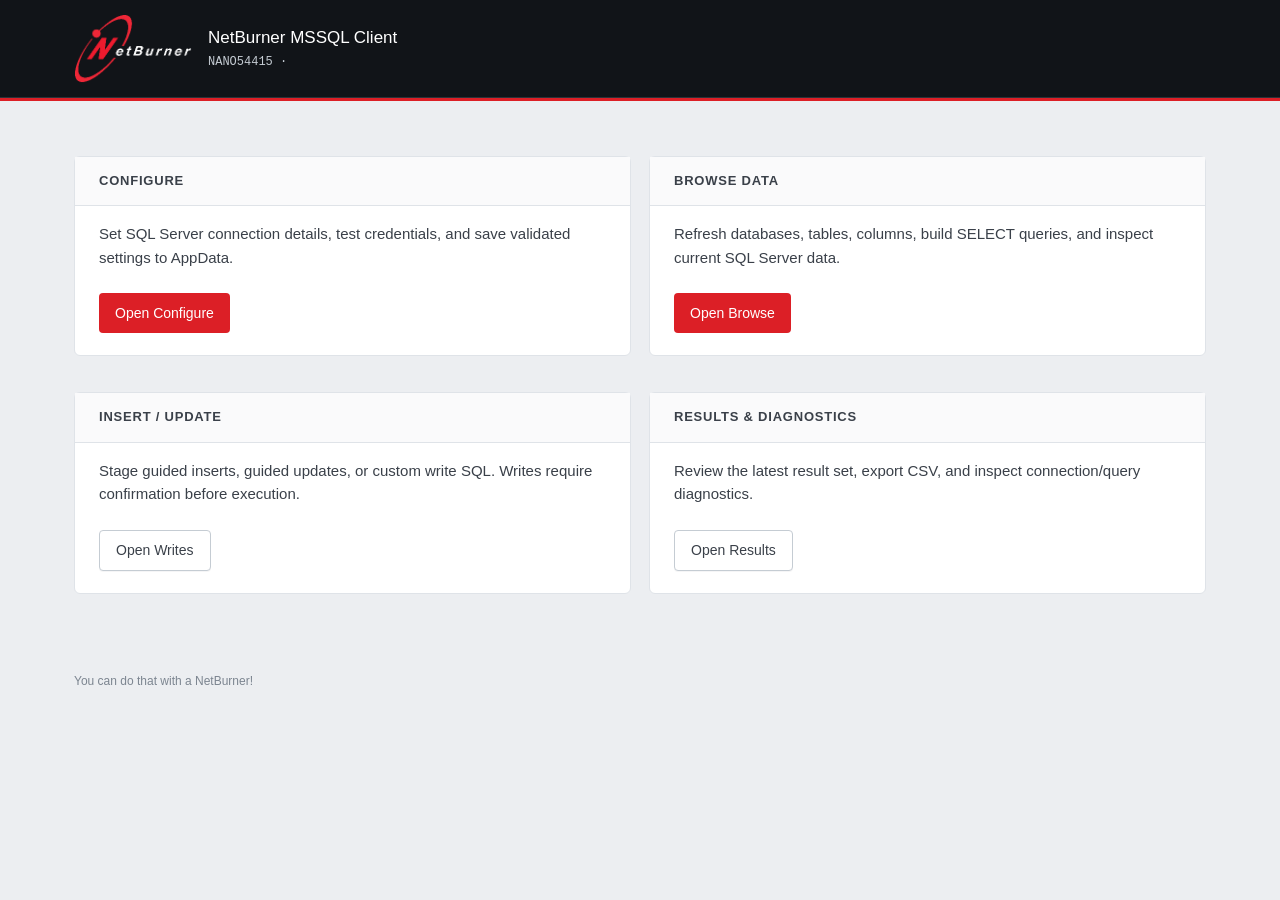
<file: examples/NetBurner_MSSQL_Client/html/index.html>
<!DOCTYPE html>
<!--
SPDX-License-Identifier: MIT
Copyright (c) 2026 Adam G. Sweeney <agsweeney@gmail.com>
-->
<html lang="en">
<head>
<meta charset="utf-8">
<meta name="viewport" content="width=device-width, initial-scale=1">
<title>NetBurner MSSQL Client</title>
<!--CPPCALL ShowAutoRefresh -->
<link rel="stylesheet" href="style.css">
</head>
<body>
<header class="nb-header">
  <div class="nb-header-inner">
    <img class="nb-header-logo" src="images/logo.png" alt="NetBurner">
    <div class="nb-title-block">
      <h1>NetBurner MSSQL Client</h1>
      <span class="meta">NANO54415 · <!--CPPCALL ShowHeaderTarget --></span>
    </div>
    <!--CPPCALL ShowHeaderStatus -->
  </div>
  <nav class="nb-main-nav"><div class="nb-main-nav-inner">
    <!--CPPCALL ShowAppNav -->
  </div></nav>
</header>
<main class="nb-page nb-page-compact">
  <p class="nb-workflow-status"><!--CPPCALL ShowQueryStatus --></p>
  <div class="nb-dashboard-grid">
    <div class="nb-card nb-dashboard-card">
      <div class="nb-card-header"><span>Configure</span></div>
      <p>Set SQL Server connection details, test credentials, and save validated settings to AppData.</p>
      <a class="nb-btn" href="configure.html">Open Configure</a>
    </div>
    <div class="nb-card nb-dashboard-card">
      <div class="nb-card-header"><span>Browse Data</span></div>
      <p>Refresh databases, tables, columns, build SELECT queries, and inspect current SQL Server data.</p>
      <a class="nb-btn" href="browse.html">Open Browse</a>
    </div>
    <div class="nb-card nb-dashboard-card">
      <div class="nb-card-header"><span>Insert / Update</span></div>
      <p>Stage guided inserts, guided updates, or custom write SQL. Writes require confirmation before execution.</p>
      <a class="nb-btn nb-btn-secondary" href="write.html">Open Writes</a>
    </div>
    <div class="nb-card nb-dashboard-card">
      <div class="nb-card-header"><span>Results &amp; Diagnostics</span></div>
      <p>Review the latest result set, export CSV, and inspect connection/query diagnostics.</p>
      <a class="nb-btn nb-btn-secondary" href="results.html">Open Results</a>
    </div>
  </div>
</main>
<footer class="nb-footer"><span>You can do that with a NetBurner!</span></footer>
</body>
</html>
</file>
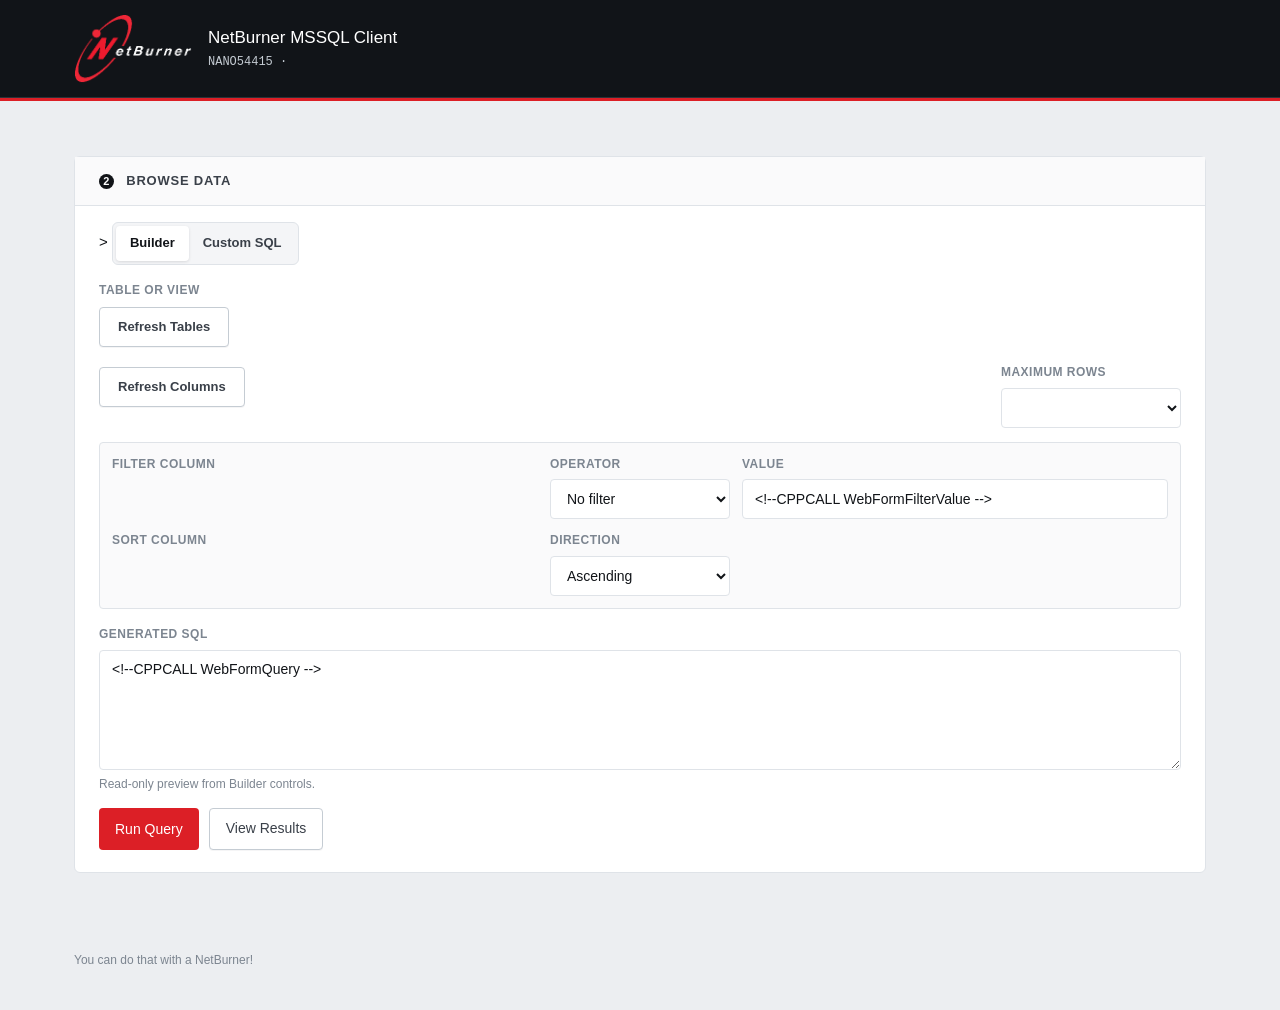
<file: examples/NetBurner_MSSQL_Client/html/browse.html>
<!DOCTYPE html>
<!--
SPDX-License-Identifier: MIT
Copyright (c) 2026 Adam G. Sweeney <agsweeney@gmail.com>
-->
<html lang="en">
<head>
<meta charset="utf-8">
<meta name="viewport" content="width=device-width, initial-scale=1">
<title>Browse SQL Data</title>
<!--CPPCALL ShowAutoRefresh browse.html -->
<link rel="stylesheet" href="style.css">
</head>
<body>
<header class="nb-header">
  <div class="nb-header-inner">
    <img class="nb-header-logo" src="images/logo.png" alt="NetBurner">
    <div class="nb-title-block">
      <h1>NetBurner MSSQL Client</h1>
      <span class="meta">NANO54415 · <!--CPPCALL ShowHeaderTarget --></span>
    </div>
    <!--CPPCALL ShowHeaderStatus -->
  </div>
  <nav class="nb-main-nav"><div class="nb-main-nav-inner">
    <!--CPPCALL ShowAppNav -->
  </div></nav>
</header>
<main class="nb-page nb-page-compact">
  <p class="nb-workflow-status"><!--CPPCALL ShowQueryStatus --></p>
  <div class="nb-card nb-query-card<!--CPPCALL ShowQuerySectionClass -->">
    <div class="nb-card-header"><span><span class="nb-step-num">2</span> Browse Data</span></div>
    <!--CPPCALL ShowQueryLockBanner -->
    <form class="nb-form nb-browse-mode-builder" id="query-form" action="runquery" method="post">
      <input type="hidden" id="connected-database" value="<!--CPPCALL ShowConnectedDatabase -->">
      <input type="checkbox" name="use_table_builder" id="use-table-builder" value="on" class="nb-hidden-control" <!--CPPCALL WebFormUseTableBuilderChecked -->>
      <div class="nb-mode-tabs" role="group" aria-label="Query mode">
        <button type="button" class="nb-mode-tab nb-mode-active" data-query-mode="builder" aria-pressed="true">Builder</button>
        <button type="button" class="nb-mode-tab" data-query-mode="custom" aria-pressed="false">Custom SQL</button>
      </div>
      <div id="builder-panel" class="nb-mode-panel">
        <div class="nb-step-block">
          <div class="nb-step-label">Table or view</div>
          <!--CPPCALL ShowTableControl -->
          <div class="nb-inline-actions"><button type="submit" class="nb-btn nb-btn-secondary nb-btn-inline" formaction="browsetables" formmethod="post" formnovalidate>Refresh Tables</button></div>
          <span class="nb-field-hint"><!--CPPCALL ShowTableBrowseStatus --></span>
        </div>
        <div class="nb-form-grid nb-form-grid-query">
          <div class="nb-field">
            <!--CPPCALL ShowColumnControl -->
            <div class="nb-inline-actions"><button type="submit" class="nb-btn nb-btn-secondary nb-btn-inline" formaction="browsecolumns" formmethod="post" formnovalidate>Refresh Columns</button></div>
            <span class="nb-field-hint"><!--CPPCALL ShowColumnBrowseStatus --></span>
          </div>
          <label class="nb-field nb-field-topn"><span>Maximum rows</span><select name="top_n" id="top-n-field"><!--CPPCALL ShowTopNOptions --></select></label>
        </div>
        <div class="nb-builder-rules">
          <div class="nb-rule-row">
            <label class="nb-field"><span>Filter column</span><!--CPPCALL ShowFilterColumnControl --></label>
            <label class="nb-field"><span>Operator</span><select name="filter_op" id="filter-op-field"><option value="">No filter</option><!--CPPCALL ShowFilterOpOptions --></select></label>
            <label class="nb-field"><span>Value</span><input type="text" name="filter_value" id="filter-value-field" value="<!--CPPCALL WebFormFilterValue -->" placeholder="Filter value"></label>
          </div>
          <div class="nb-rule-row nb-rule-row-sort">
            <label class="nb-field"><span>Sort column</span><!--CPPCALL ShowSortColumnControl --></label>
            <label class="nb-field"><span>Direction</span><select name="sort_desc" id="sort-desc-field"><option value="asc">Ascending</option><option value="desc"<!--CPPCALL ShowSortDescSelected -->>Descending</option></select></label>
          </div>
        </div>
      </div>
      <div id="custom-panel" class="nb-mode-panel" hidden>
        <p class="nb-inline-help">Write a read-only SELECT statement below.</p>
      </div>
      <div id="query-sql-section" class="nb-query-sql-section">
        <label class="nb-field nb-field-wide">
          <span id="sql-preview-label">Generated SQL</span>
          <textarea name="query" id="query-field" rows="4" class="nb-mono" spellcheck="false"><!--CPPCALL WebFormQuery --></textarea>
          <span class="nb-field-hint" id="sql-preview-hint">Read-only preview from Builder controls.</span>
        </label>
      </div>
      <div class="nb-form-actions">
        <button type="submit" class="nb-btn">Run Query</button>
        <a class="nb-btn nb-btn-secondary" href="results.html">View Results</a>
      </div>
    </form>
  </div>
</main>
<footer class="nb-footer"><span>You can do that with a NetBurner!</span></footer>
<!--CPPCALL ShowFormScript -->
</body>
</html>
</file>
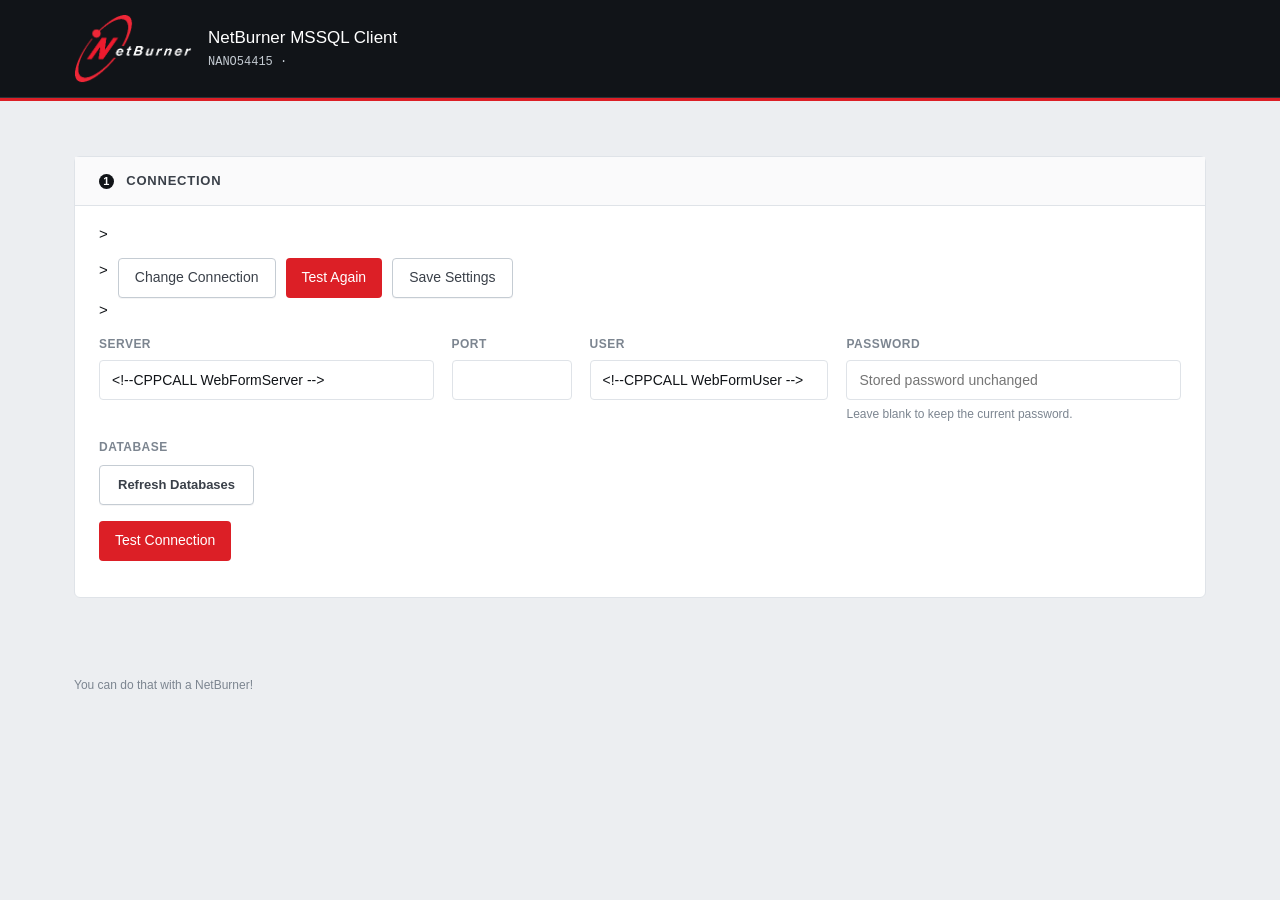
<file: examples/NetBurner_MSSQL_Client/html/configure.html>
<!DOCTYPE html>
<!--
SPDX-License-Identifier: MIT
Copyright (c) 2026 Adam G. Sweeney <agsweeney@gmail.com>
-->
<html lang="en">
<head>
<meta charset="utf-8">
<meta name="viewport" content="width=device-width, initial-scale=1">
<title>Configure SQL Connection</title>
<!--CPPCALL ShowAutoRefresh -->
<link rel="stylesheet" href="style.css">
</head>
<body>
<header class="nb-header">
  <div class="nb-header-inner">
    <img class="nb-header-logo" src="images/logo.png" alt="NetBurner">
    <div class="nb-title-block">
      <h1>NetBurner MSSQL Client</h1>
      <span class="meta">NANO54415 · <!--CPPCALL ShowHeaderTarget --></span>
    </div>
    <!--CPPCALL ShowHeaderStatus -->
  </div>
  <nav class="nb-main-nav"><div class="nb-main-nav-inner">
    <!--CPPCALL ShowAppNav -->
  </div></nav>
</header>
<main class="nb-page nb-page-compact">
  <p class="nb-workflow-status"><!--CPPCALL ShowQueryStatus --></p>
  <div class="nb-card" id="connection-card">
    <div class="nb-card-header"><span><span class="nb-step-num">1</span> Connection</span></div>
    <div id="connection-summary" class="nb-connection-summary-wrap"<!--CPPCALL ShowConnectionSummaryHidden -->>
      <!--CPPCALL ShowConnectionSummary -->
    </div>
    <div id="connection-summary-actions" class="nb-form-actions nb-summary-actions"<!--CPPCALL ShowConnectionSummaryActionsHidden -->>
      <button type="button" class="nb-btn nb-btn-secondary" id="change-connection-btn"
              onclick="document.getElementById('connection-summary').hidden=true;document.getElementById('connection-summary-actions').hidden=true;document.getElementById('connection-form-panel').hidden=false;">Change Connection</button>
      <button type="submit" class="nb-btn" form="connection-form" formaction="testconnection">Test Again</button>
      <button type="submit" class="nb-btn nb-btn-secondary" form="connection-form" formaction="savesettings">Save Settings</button>
    </div>
    <div id="connection-form-panel" class="nb-connection-form-wrap"<!--CPPCALL ShowConnectionFormHidden -->>
      <p class="nb-field-hint nb-connection-status"><!--CPPCALL ShowConnectionTestStatus --></p>
      <form class="nb-form" id="connection-form" action="testconnection" method="post">
        <div class="nb-form-grid nb-form-grid-creds">
          <label class="nb-field"><span>Server</span><input type="text" name="server" value="<!--CPPCALL WebFormServer -->" required></label>
          <label class="nb-field nb-field-port"><span>Port</span><input type="number" name="port" min="1" max="65535" value="<!--CPPCALL WebFormPort -->" required></label>
          <label class="nb-field"><span>User</span><input type="text" name="user" value="<!--CPPCALL WebFormUser -->" required></label>
          <label class="nb-field"><span>Password</span><input type="password" name="password" placeholder="Stored password unchanged"><span class="nb-field-hint">Leave blank to keep the current password.</span></label>
        </div>
        <div class="nb-step-block">
          <div class="nb-step-label">Database</div>
          <!--CPPCALL ShowDatabaseControl -->
          <div class="nb-inline-actions"><button type="submit" class="nb-btn nb-btn-secondary nb-btn-inline" formaction="browsedatabases" formmethod="post" formnovalidate>Refresh Databases</button></div>
          <span class="nb-field-hint"><!--CPPCALL ShowDatabaseBrowseStatus --></span>
        </div>
        <div class="nb-form-actions">
          <button type="submit" class="nb-btn">Test Connection</button>
          <!--CPPCALL ShowSaveSettingsButton -->
        </div>
        <div class="nb-advanced-actions"><!--CPPCALL ShowClearNvButton --></div>
      </form>
    </div>
  </div>
</main>
<footer class="nb-footer"><span>You can do that with a NetBurner!</span></footer>
<!--CPPCALL ShowFormScript -->
</body>
</html>
</file>
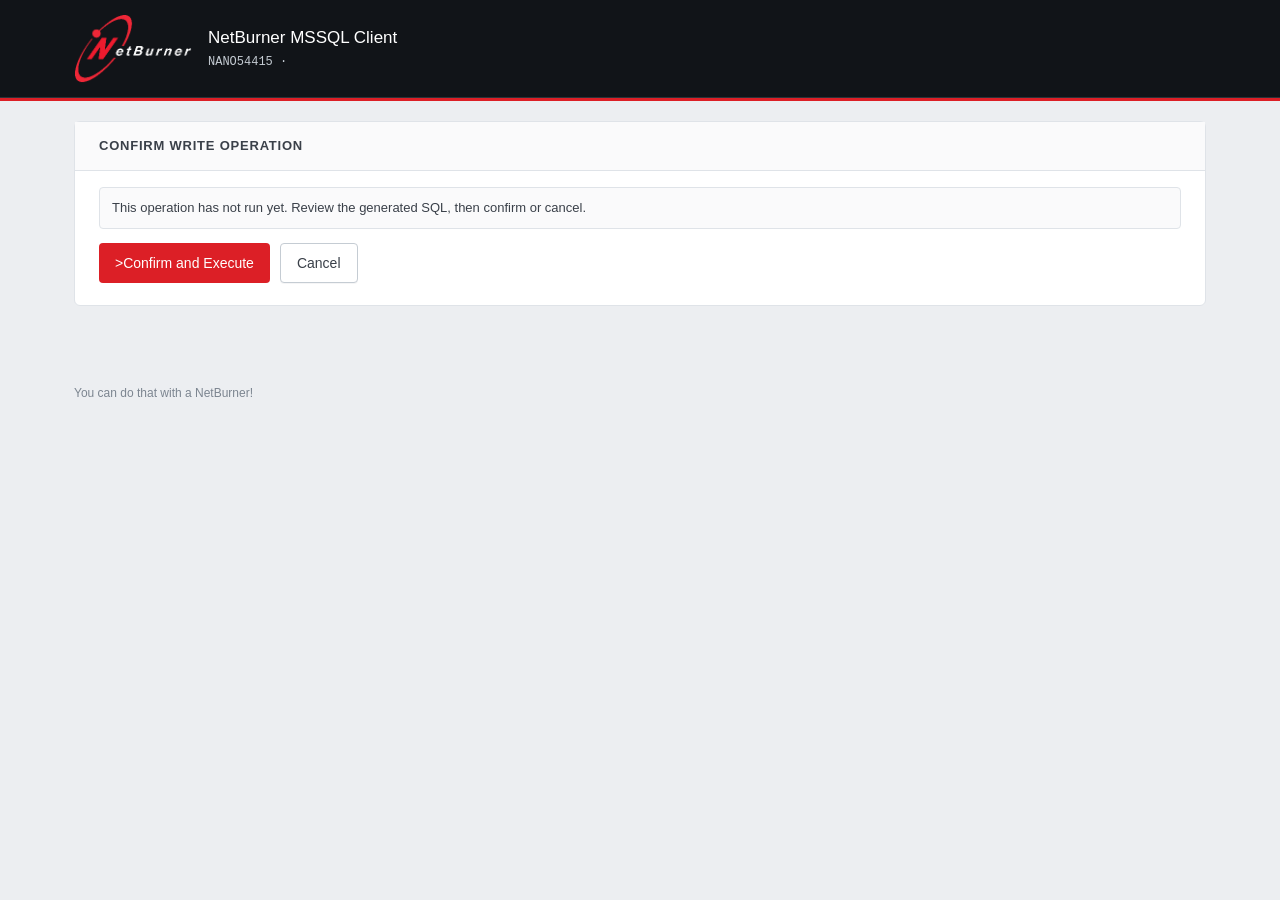
<file: examples/NetBurner_MSSQL_Client/html/confirm.html>
<!DOCTYPE html>
<!--
SPDX-License-Identifier: MIT
Copyright (c) 2026 Adam G. Sweeney <agsweeney@gmail.com>
-->
<html lang="en">
<head>
<meta charset="utf-8">
<meta name="viewport" content="width=device-width, initial-scale=1">
<title>Confirm SQL Write</title>
<!--CPPCALL ShowAutoRefresh -->
<link rel="stylesheet" href="style.css">
</head>
<body>
<header class="nb-header">
  <div class="nb-header-inner">
    <img class="nb-header-logo" src="images/logo.png" alt="NetBurner">
    <div class="nb-title-block"><h1>NetBurner MSSQL Client</h1><span class="meta">NANO54415 · <!--CPPCALL ShowHeaderTarget --></span></div>
    <!--CPPCALL ShowHeaderStatus -->
  </div>
  <nav class="nb-main-nav"><div class="nb-main-nav-inner">
    <!--CPPCALL ShowAppNav -->
  </div></nav>
</header>
<main class="nb-page nb-page-compact">
  <div class="nb-card">
    <div class="nb-card-header"><span>Confirm Write Operation</span></div>
    <p class="nb-inline-help">This operation has not run yet. Review the generated SQL, then confirm or cancel.</p>
    <!--CPPCALL ShowPendingMutation -->
    <form class="nb-form-actions" action="confirmmutation" method="post">
      <button type="submit" class="nb-btn"<!--CPPCALL ShowPendingConfirmDisabled -->>Confirm and Execute</button>
      <button type="submit" class="nb-btn nb-btn-secondary" formaction="cancelmutation" formmethod="post">Cancel</button>
    </form>
  </div>
</main>
<footer class="nb-footer"><span>You can do that with a NetBurner!</span></footer>
</body>
</html>
</file>
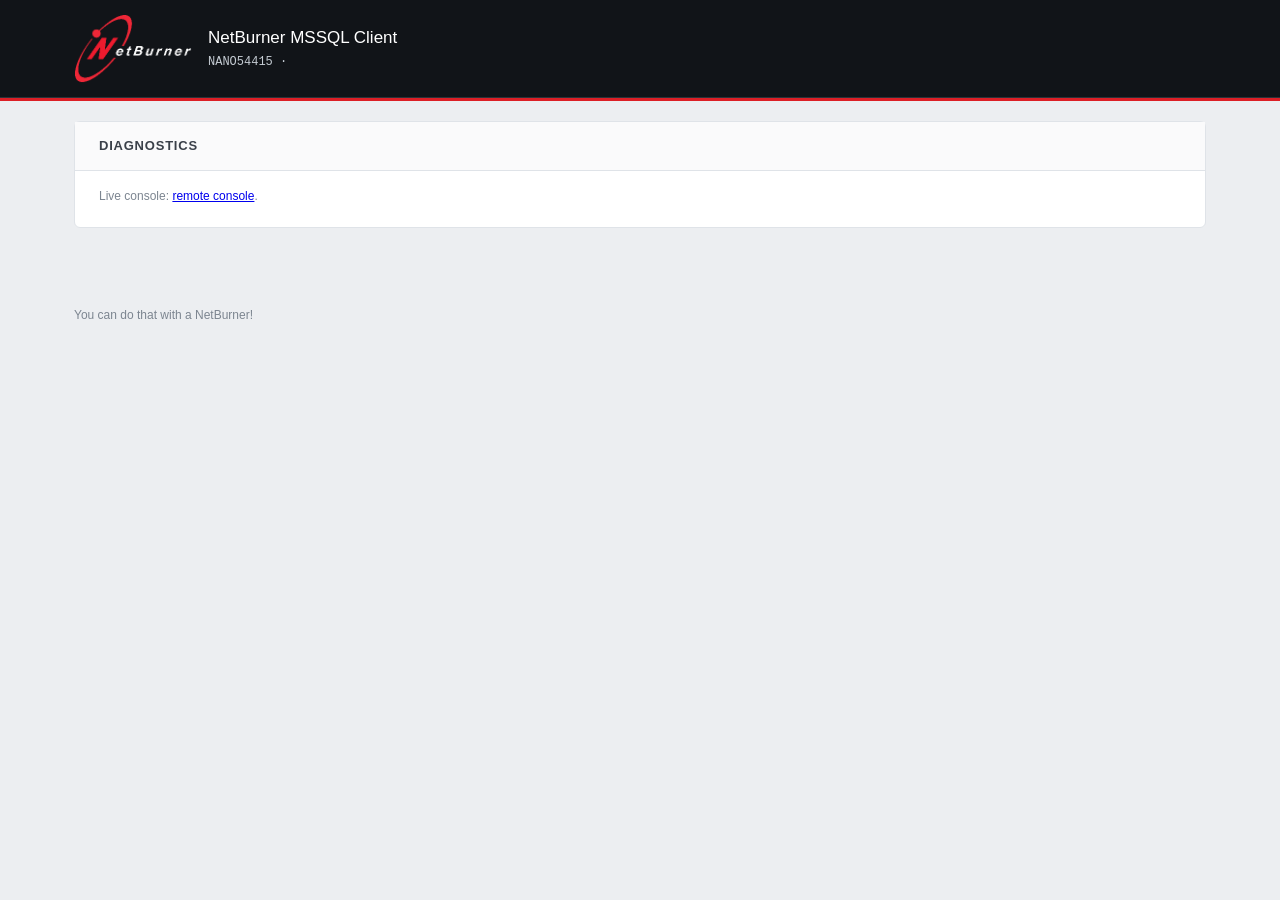
<file: examples/NetBurner_MSSQL_Client/html/diagnostics.html>
<!DOCTYPE html>
<!--
SPDX-License-Identifier: MIT
Copyright (c) 2026 Adam G. Sweeney <agsweeney@gmail.com>
-->
<html lang="en">
<head>
<meta charset="utf-8">
<meta name="viewport" content="width=device-width, initial-scale=1">
<title>SQL Diagnostics</title>
<!--CPPCALL ShowAutoRefresh -->
<link rel="stylesheet" href="style.css">
</head>
<body>
<header class="nb-header">
  <div class="nb-header-inner">
    <img class="nb-header-logo" src="images/logo.png" alt="NetBurner">
    <div class="nb-title-block"><h1>NetBurner MSSQL Client</h1><span class="meta">NANO54415 · <!--CPPCALL ShowHeaderTarget --></span></div>
    <!--CPPCALL ShowHeaderStatus -->
  </div>
  <nav class="nb-main-nav"><div class="nb-main-nav-inner">
    <!--CPPCALL ShowAppNav -->
  </div></nav>
</header>
<main class="nb-page nb-page-compact">
  <div class="nb-card">
    <div class="nb-card-header"><span>Diagnostics</span></div>
    <!--CPPCALL ShowDiagnosticsPanel -->
    <p class="nb-results-foot">Live console: <a href="console.html">remote console</a>.</p>
  </div>
</main>
<footer class="nb-footer"><span>You can do that with a NetBurner!</span></footer>
</body>
</html>
</file>
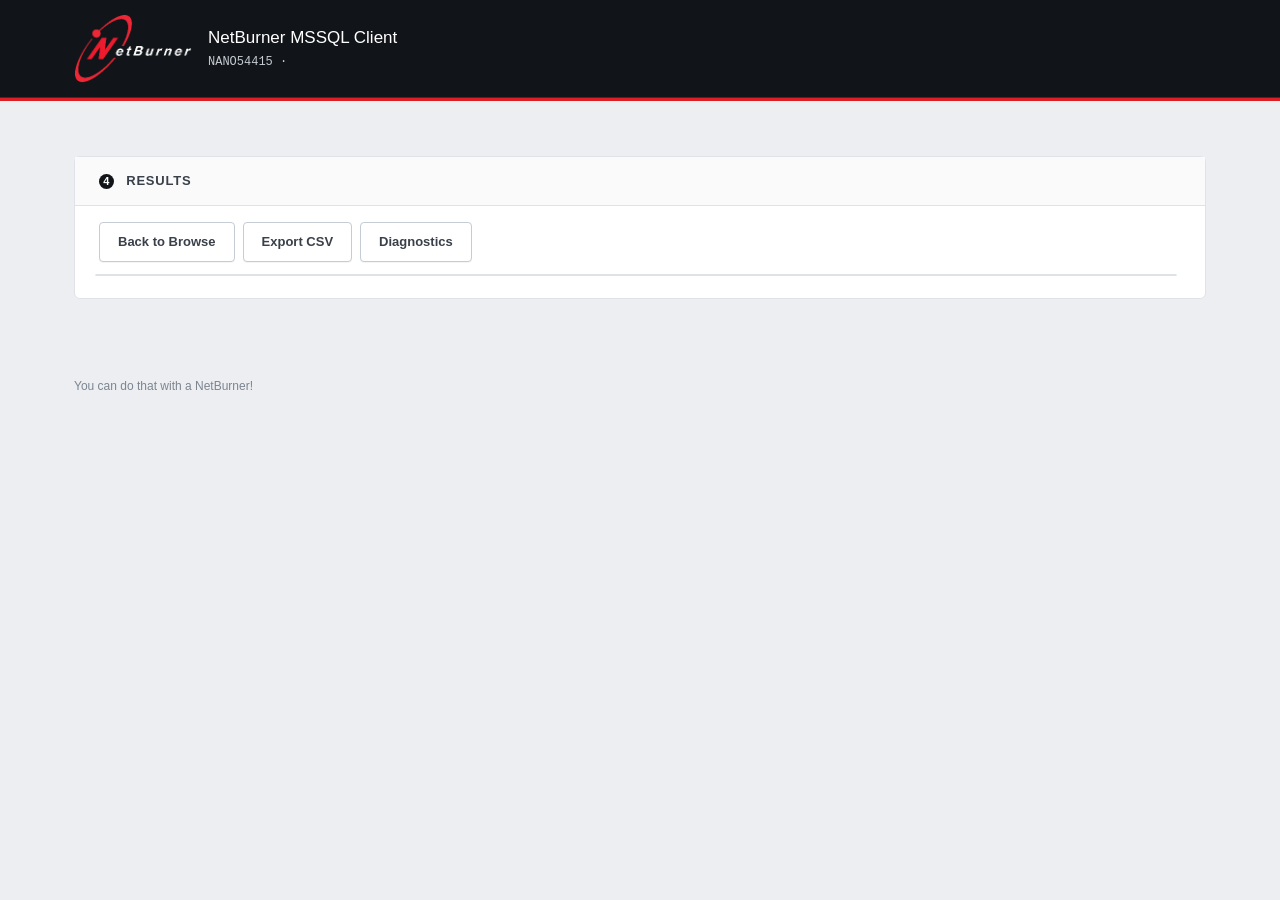
<file: examples/NetBurner_MSSQL_Client/html/results.html>
<!DOCTYPE html>
<!--
SPDX-License-Identifier: MIT
Copyright (c) 2026 Adam G. Sweeney <agsweeney@gmail.com>
-->
<html lang="en">
<head>
<meta charset="utf-8">
<meta name="viewport" content="width=device-width, initial-scale=1">
<title>SQL Results</title>
<!--CPPCALL ShowAutoRefresh -->
<link rel="stylesheet" href="style.css">
</head>
<body>
<header class="nb-header">
  <div class="nb-header-inner">
    <img class="nb-header-logo" src="images/logo.png" alt="NetBurner">
    <div class="nb-title-block"><h1>NetBurner MSSQL Client</h1><span class="meta">NANO54415 · <!--CPPCALL ShowHeaderTarget --></span></div>
    <!--CPPCALL ShowHeaderStatus -->
  </div>
  <nav class="nb-main-nav"><div class="nb-main-nav-inner">
    <!--CPPCALL ShowAppNav -->
  </div></nav>
</header>
<main class="nb-page nb-page-compact">
  <p class="nb-workflow-status"><!--CPPCALL ShowQueryStatus --></p>
  <div class="nb-card">
    <div class="nb-card-header"><span><span class="nb-step-num">4</span> Results</span></div>
    <!--CPPCALL ShowResultsBanner -->
    <div class="nb-result-actions">
      <a class="nb-btn nb-btn-secondary nb-btn-inline" href="browse.html">Back to Browse</a>
      <a class="nb-btn nb-btn-secondary nb-btn-inline" href="export.csv" download="tdslite-results.csv">Export CSV</a>
      <a class="nb-btn nb-btn-secondary nb-btn-inline" href="diagnostics.html">Diagnostics</a>
    </div>
    <div class="nb-table-wrap" tabindex="0" aria-label="Query results">
      <table class="nb-spec-table">
        <thead><!--CPPCALL ShowTrayTableHeader --></thead>
        <tbody><!--CPPCALL ShowTrayTableRows --></tbody>
      </table>
    </div>
  </div>
</main>
<footer class="nb-footer"><span>You can do that with a NetBurner!</span></footer>
</body>
</html>
</file>
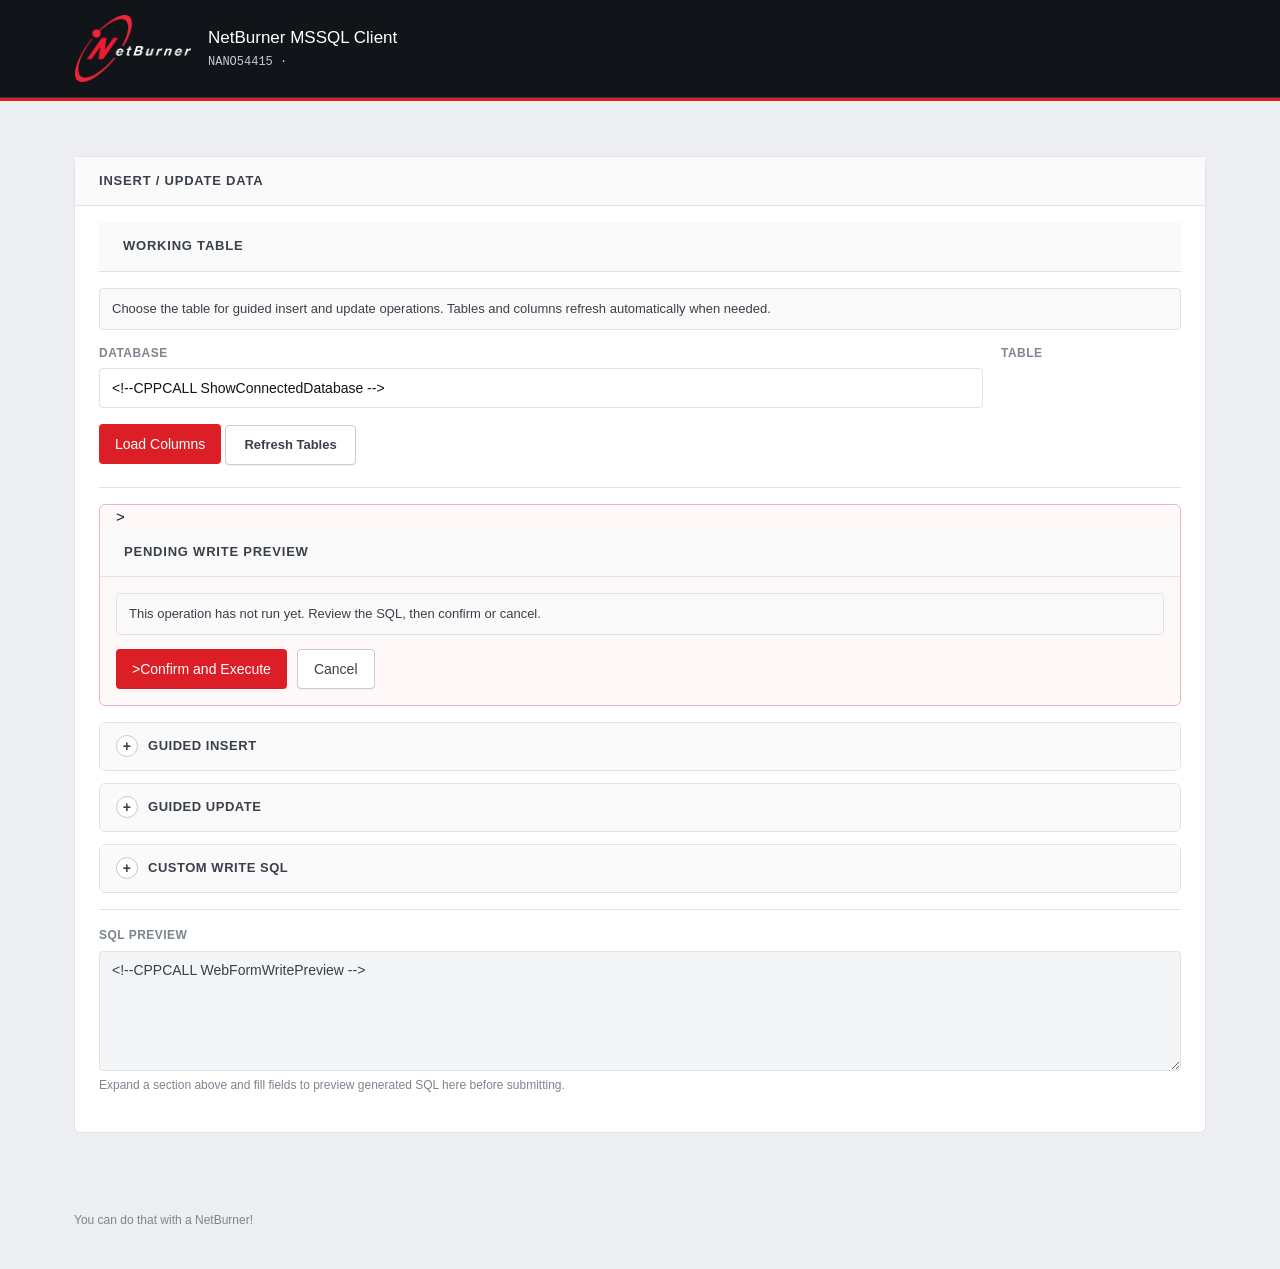
<file: examples/NetBurner_MSSQL_Client/html/write.html>
<!DOCTYPE html>
<!--
SPDX-License-Identifier: MIT
Copyright (c) 2026 Adam G. Sweeney <agsweeney@gmail.com>
-->
<html lang="en">
<head>
<meta charset="utf-8">
<meta name="viewport" content="width=device-width, initial-scale=1">
<title>Insert / Update SQL Data</title>
<!--CPPCALL ShowAutoRefresh write.html -->
<link rel="stylesheet" href="style.css">
</head>
<body>
<header class="nb-header">
  <div class="nb-header-inner">
    <img class="nb-header-logo" src="images/logo.png" alt="NetBurner">
    <div class="nb-title-block"><h1>NetBurner MSSQL Client</h1><span class="meta">NANO54415 · <!--CPPCALL ShowHeaderTarget --></span></div>
    <!--CPPCALL ShowHeaderStatus -->
  </div>
  <nav class="nb-main-nav"><div class="nb-main-nav-inner">
    <!--CPPCALL ShowAppNav -->
  </div></nav>
</header>
<main class="nb-page nb-page-compact">
  <!--CPPCALL ShowWritePageInit -->
  <p class="nb-workflow-status"><!--CPPCALL ShowQueryStatus --></p>
  <div class="nb-card nb-query-card<!--CPPCALL ShowQuerySectionClass -->">
    <div class="nb-card-header"><span>Insert / Update Data</span></div>
    <!--CPPCALL ShowQueryLockBanner -->
    <input type="hidden" id="connected-database" value="<!--CPPCALL ShowConnectedDatabase -->">
    <input type="hidden" id="connected-table" value="<!--CPPCALL WebFormTable -->">
    <form class="nb-form nb-write-context" id="write-context-form" action="setwritetable" method="post">
      <input type="hidden" name="return_to" value="write.html">
      <div class="nb-card-header nb-card-header-sub"><span>Working Table</span></div>
      <p class="nb-inline-help">Choose the table for guided insert and update operations. Tables and columns refresh automatically when needed.</p>
      <div class="nb-form-grid nb-form-grid-query">
        <label class="nb-field"><span>Database</span><input type="text" value="<!--CPPCALL ShowConnectedDatabase -->" readonly></label>
        <div class="nb-field"><span>Table</span><!--CPPCALL ShowWriteTableControl --></div>
      </div>
      <div class="nb-inline-actions">
        <button type="submit" class="nb-btn">Load Columns</button>
        <button type="submit" class="nb-btn nb-btn-secondary nb-btn-inline" formaction="browsetables" formmethod="post" formnovalidate>Refresh Tables</button>
      </div>
      <span class="nb-field-hint"><!--CPPCALL ShowWriteTableBrowseStatus --></span>
      <span class="nb-field-hint"><!--CPPCALL ShowWriteColumnStatus --></span>
    </form>
    <div class="nb-write-preview"<!--CPPCALL ShowPendingPreviewHidden -->>
      <div class="nb-card-header nb-card-header-sub"><span>Pending Write Preview</span></div>
      <p class="nb-inline-help">This operation has not run yet. Review the SQL, then confirm or cancel.</p>
      <!--CPPCALL ShowPendingMutation -->
      <form class="nb-form-actions" action="confirmmutation" method="post">
        <button type="submit" class="nb-btn"<!--CPPCALL ShowPendingConfirmDisabled -->>Confirm and Execute</button>
        <button type="submit" class="nb-btn nb-btn-secondary" formaction="cancelmutation" formmethod="post">Cancel</button>
      </form>
    </div>
    <details class="nb-collapsible-card" id="write-insert-panel">
      <summary>Guided Insert</summary>
      <div class="nb-collapsible-body">
        <form class="nb-form" id="insert-form" action="previewinsert" method="post">
          <input type="hidden" name="use_table_builder" value="on">
          <!--CPPCALL ShowWriteColumnInputs -->
          <div class="nb-form-actions"><button type="submit" class="nb-btn">Preview Insert</button></div>
        </form>
      </div>
    </details>
    <details class="nb-collapsible-card" id="write-update-panel">
      <summary>Guided Update</summary>
      <div class="nb-collapsible-body">
        <form class="nb-form" id="update-form" action="previewupdate" method="post">
          <input type="hidden" name="use_table_builder" value="on">
          <p class="nb-inline-help">The WHERE column identifies the row and is never updated in guided mode. Fill only the value fields you want to change; blank fields are ignored.</p>
          <div class="nb-write-grid">
            <label class="nb-field"><span>WHERE column</span><select name="where_column"><!--CPPCALL ShowWriteWhereColumnOptions --></select></label>
            <label class="nb-field"><span>WHERE value</span><input type="text" name="where_value" placeholder="Required key value"></label>
          </div>
          <!--CPPCALL ShowUpdateColumnInputs -->
          <div class="nb-form-actions"><button type="submit" class="nb-btn">Preview Update</button></div>
        </form>
      </div>
    </details>
    <details class="nb-collapsible-card" id="write-custom-panel">
      <summary>Custom Write SQL</summary>
      <div class="nb-collapsible-body">
        <form class="nb-form" id="write-sql-form" action="previewwritesql" method="post">
          <label class="nb-field nb-field-wide"><span>INSERT or UPDATE SQL</span><textarea name="write_sql" rows="5" class="nb-mono" spellcheck="false"></textarea><span class="nb-field-hint">DROP, ALTER, TRUNCATE, EXEC and other dangerous terms are blocked.</span></label>
          <div class="nb-form-actions"><button type="submit" class="nb-btn">Preview Custom Write</button></div>
        </form>
      </div>
    </details>
    <label class="nb-field nb-field-wide nb-write-sql-preview">
      <span id="write-preview-label">SQL Preview</span>
      <textarea id="write-preview-field" rows="5" class="nb-mono nb-readonly" readonly spellcheck="false"><!--CPPCALL WebFormWritePreview --></textarea>
      <span class="nb-field-hint" id="write-preview-hint">Expand a section above and fill fields to preview generated SQL here before submitting.</span>
    </label>
  </div>
</main>
<footer class="nb-footer"><span>You can do that with a NetBurner!</span></footer>
<!--CPPCALL ShowFormScript -->
</body>
</html>
</file>
<file: examples/NetBurner_MSSQL_Client/html/style.css>
/*
 * SPDX-License-Identifier: MIT
 * Copyright (c) 2026 Adam G. Sweeney <agsweeney@gmail.com>
 */

:root {
  color-scheme: light;
  --nb-red: #DC1F26;
  --nb-red-700: #B0151B;
  --nb-carbon: #111418;
  --nb-gray-700: #3A4049;
  --nb-gray-500: #7C8590;
  --nb-gray-300: #C5CCD3;
  --nb-gray-200: #DFE3E8;
  --nb-gray-100: #F4F5F7;
  --nb-gray-50: #FAFAFB;
  --nb-white: #FFFFFF;
  --font-sans: -apple-system, BlinkMacSystemFont, "Segoe UI", Roboto, Arial, sans-serif;
  --font-mono: ui-monospace, Consolas, "Courier New", monospace;
}

* { box-sizing: border-box; }

html, body {
  margin: 0;
  padding: 0;
  background: #ECEEF1;
  color: var(--nb-carbon);
  font-family: var(--font-sans);
  font-size: 15px;
  line-height: 1.55;
}

.nb-header {
  background: var(--nb-carbon);
  color: white;
  border-bottom: 3px solid var(--nb-red);
}

.nb-header-inner {
  max-width: 1180px;
  margin: 0 auto;
  padding: 14px 24px;
  display: flex;
  align-items: center;
  gap: 16px;
}

.nb-header-logo {
  display: block;
  width: 118px;
  height: auto;
  flex-shrink: 0;
}

.nb-title-block {
  flex: 1;
  min-width: 0;
}

.nb-header h1 {
  margin: 0;
  font-size: 17px;
  font-weight: 500;
}

.nb-header .meta {
  display: block;
  margin-top: 2px;
  font-family: var(--font-mono);
  font-size: 12px;
  color: var(--nb-gray-300);
}

.nb-header-status {
  display: inline-flex;
  align-items: center;
  gap: 6px;
  flex-shrink: 0;
  padding: 5px 10px;
  border-radius: 999px;
  font-size: 12px;
  font-weight: 700;
  letter-spacing: 0.04em;
  text-transform: uppercase;
}

.nb-header-status::before {
  content: "";
  width: 7px;
  height: 7px;
  border-radius: 50%;
  background: currentColor;
}

.nb-header-status-ok {
  background: #153f22;
  color: #9ee0ad;
}

.nb-header-status-busy {
  background: #3d3213;
  color: #f5d477;
}

.nb-header-status-error {
  background: #4a1418;
  color: #ffb4b8;
}

.nb-header-status-idle {
  background: #2b3138;
  color: var(--nb-gray-300);
}

.nb-main-nav {
  background: #20252c;
  border-top: 1px solid rgba(255, 255, 255, 0.06);
}

.nb-main-nav-inner {
  max-width: 1180px;
  margin: 0 auto;
  padding: 0 24px;
  display: flex;
  gap: 4px;
  overflow-x: auto;
}

.nb-nav-link {
  display: inline-flex;
  align-items: center;
  min-height: 40px;
  padding: 8px 14px;
  color: var(--nb-gray-300);
  text-decoration: none;
  font-size: 13px;
  font-weight: 600;
  border-bottom: 3px solid transparent;
  white-space: nowrap;
}

.nb-nav-link:hover,
.nb-nav-link-active {
  color: var(--nb-white);
  border-bottom-color: var(--nb-red);
}

.nb-page {
  max-width: 1180px;
  margin: 0 auto;
  padding: 28px 24px 60px;
}

.nb-eyebrow {
  font-size: 12px;
  font-weight: 700;
  letter-spacing: 0.14em;
  text-transform: uppercase;
  color: var(--nb-red);
  margin: 0 0 6px;
}

h2 {
  font-size: 26px;
  font-weight: 300;
  margin: 0 0 16px;
}

p { margin: 0 0 14px; color: var(--nb-gray-700); }

.nb-card {
  background: var(--nb-white);
  border: 1px solid var(--nb-gray-200);
  border-radius: 6px;
  padding: 22px 24px;
  margin-bottom: 18px;
}

.nb-card-header {
  margin: -22px -24px 16px;
  padding: 14px 24px;
  border-bottom: 1px solid var(--nb-gray-200);
  background: var(--nb-gray-50);
  font-weight: 600;
  font-size: 13px;
  letter-spacing: 0.06em;
  text-transform: uppercase;
  color: var(--nb-gray-700);
  display: flex;
  align-items: center;
  justify-content: space-between;
  gap: 12px;
}

.nb-card-header > span:first-child {
  flex: 1;
  min-width: 0;
}

.nb-help-btn {
  flex-shrink: 0;
  width: 28px;
  height: 28px;
  padding: 0;
  border: 1px solid var(--nb-gray-300);
  border-radius: 50%;
  background: var(--nb-white);
  color: var(--nb-gray-700);
  font-size: 15px;
  font-weight: 700;
  line-height: 1;
  cursor: pointer;
  box-shadow: 0 1px 0 rgba(17, 20, 24, 0.04);
}

.nb-help-btn:hover {
  background: var(--nb-gray-100);
  border-color: var(--nb-gray-500);
  color: var(--nb-carbon);
}

.nb-modal-overlay[hidden] {
  display: none !important;
}

.nb-modal-overlay {
  display: none;
  position: fixed;
  inset: 0;
  z-index: 1000;
  background: rgba(17, 20, 24, 0.55);
  padding: 24px 16px;
  overflow-y: auto;
}

.nb-modal-overlay.nb-modal-open {
  display: flex;
  align-items: flex-start;
  justify-content: center;
}

.nb-modal {
  width: 100%;
  max-width: 640px;
  background: var(--nb-white);
  border-radius: 8px;
  border: 1px solid var(--nb-gray-200);
  box-shadow: 0 12px 40px rgba(17, 20, 24, 0.22);
  margin: auto;
}

.nb-modal-header {
  display: flex;
  align-items: center;
  justify-content: space-between;
  gap: 12px;
  padding: 16px 20px;
  border-bottom: 1px solid var(--nb-gray-200);
  background: var(--nb-gray-50);
  border-radius: 8px 8px 0 0;
}

.nb-modal-header h3 {
  margin: 0;
  font-size: 16px;
  font-weight: 600;
  letter-spacing: 0.02em;
  text-transform: none;
  color: var(--nb-carbon);
}

.nb-modal-close {
  width: 32px;
  height: 32px;
  padding: 0;
  border: 0;
  border-radius: 4px;
  background: transparent;
  color: var(--nb-gray-500);
  font-size: 22px;
  line-height: 1;
  cursor: pointer;
}

.nb-modal-close:hover {
  background: var(--nb-gray-200);
  color: var(--nb-carbon);
}

.nb-modal-body {
  padding: 20px 22px 24px;
  font-size: 14px;
  line-height: 1.6;
  color: var(--nb-gray-700);
}

.nb-modal-body h4 {
  margin: 18px 0 8px;
  font-size: 13px;
  font-weight: 700;
  letter-spacing: 0.04em;
  text-transform: uppercase;
  color: var(--nb-gray-500);
}

.nb-modal-body h4:first-child {
  margin-top: 0;
}

.nb-modal-body p {
  margin: 0 0 12px;
}

.nb-modal-body ul,
.nb-modal-body ol {
  margin: 0 0 12px;
  padding-left: 22px;
}

.nb-modal-body li {
  margin-bottom: 6px;
}

.nb-modal-body code,
.nb-modal-body .nb-mono {
  font-family: var(--font-mono);
  font-size: 0.92em;
  background: var(--nb-gray-100);
  border: 1px solid var(--nb-gray-200);
  border-radius: 3px;
  padding: 0.1em 0.35em;
}

.nb-modal-body a {
  color: var(--nb-red);
  text-decoration: none;
}

.nb-modal-body a:hover {
  text-decoration: underline;
}

.nb-btn {
  display: inline-flex;
  align-items: center;
  justify-content: center;
  min-height: 40px;
  font-size: 14px;
  font-weight: 500;
  padding: 9px 16px;
  border-radius: 4px;
  text-decoration: none;
  background: var(--nb-red);
  color: white;
}

.nb-btn:hover { background: var(--nb-red-700); color: white; }

.nb-btn-secondary {
  background: var(--nb-white);
  color: var(--nb-gray-700);
  border: 1px solid var(--nb-gray-300);
  box-shadow: 0 1px 0 rgba(17, 20, 24, 0.04);
}

.nb-btn-secondary:hover {
  background: var(--nb-gray-100);
  color: var(--nb-carbon);
  border-color: var(--nb-gray-500);
}

.nb-btn-danger {
  background: var(--nb-white);
  color: var(--nb-red-700);
  border: 1px solid #efb4b7;
}

.nb-btn-danger:hover {
  background: #fff5f5;
  color: var(--nb-red-700);
}

.nb-btn-field {
  min-width: 64px;
  padding-left: 12px;
  padding-right: 12px;
}

.nb-page-compact {
  padding-top: 20px;
  padding-bottom: 40px;
}

.nb-dashboard-grid {
  display: grid;
  grid-template-columns: repeat(2, minmax(0, 1fr));
  gap: 18px;
}

.nb-dashboard-card {
  min-height: 150px;
}

.nb-dashboard-card p {
  min-height: 3.8em;
}

.nb-workflow-status {
  font-size: 14px;
  color: var(--nb-gray-700);
  margin: 0 0 16px;
  min-height: 1.4em;
}

.nb-step-num {
  display: inline-flex;
  align-items: center;
  justify-content: center;
  width: 1.35em;
  height: 1.35em;
  margin-right: 8px;
  border-radius: 50%;
  background: var(--nb-carbon);
  color: white;
  font-size: 11px;
  font-weight: 700;
  letter-spacing: 0;
  vertical-align: middle;
}

.nb-connection-summary-wrap[hidden],
.nb-connection-form-wrap[hidden],
.nb-summary-actions[hidden] {
  display: none !important;
}

.nb-conn-summary {
  padding: 4px 0 8px;
}

.nb-conn-badge {
  margin-bottom: 10px;
}

.nb-conn-host {
  margin: 2px 0 10px;
  font-family: var(--font-mono);
  font-size: 16px;
  font-weight: 600;
  color: var(--nb-carbon);
}

.nb-conn-line {
  margin: 0 0 4px;
  font-size: 14px;
  color: var(--nb-gray-700);
}

.nb-conn-line span {
  display: inline-block;
  min-width: 5.5em;
  font-weight: 600;
  font-size: 12px;
  letter-spacing: 0.04em;
  text-transform: uppercase;
  color: var(--nb-gray-500);
}

.nb-conn-meta {
  margin: 10px 0 0;
  font-size: 12px;
  color: var(--nb-gray-500);
}

.nb-summary-actions {
  margin-top: 0;
  padding-top: 4px;
}

.nb-step-block {
  margin-bottom: 16px;
}

.nb-step-label {
  font-weight: 600;
  font-size: 12px;
  letter-spacing: 0.04em;
  text-transform: uppercase;
  color: var(--nb-gray-500);
  margin-bottom: 8px;
}

.nb-select-full {
  width: 100%;
  height: 40px;
  padding: 8px 12px;
  font: inherit;
  font-size: 14px;
  border: 1px solid var(--nb-gray-200);
  border-radius: 4px;
  background: var(--nb-white);
  color: var(--nb-carbon);
  margin-bottom: 8px;
}

.nb-field-manual {
  margin-top: 8px;
}

.nb-inline-actions {
  margin: 4px 0 6px;
}

.nb-inline-help {
  margin: 0 0 14px;
  padding: 10px 12px;
  background: var(--nb-gray-50);
  border: 1px solid var(--nb-gray-200);
  border-radius: 4px;
  font-size: 13px;
}

.nb-section-locked {
  opacity: 0.72;
}

.nb-section-locked form {
  pointer-events: none;
  user-select: none;
}

.nb-section-lock {
  margin: 0 0 14px;
  padding: 10px 12px;
  background: var(--nb-gray-100);
  border: 1px solid var(--nb-gray-200);
  border-radius: 4px;
  font-size: 13px;
  color: var(--nb-gray-700);
}

.nb-results-banner {
  margin: 0 0 12px;
  font-size: 14px;
  color: var(--nb-gray-700);
}

.nb-results-running {
  color: var(--nb-gray-500);
  font-style: italic;
}

.nb-results-error {
  color: var(--nb-gray-700);
}

.nb-results-ok {
  color: var(--nb-gray-700);
}

.nb-results-foot {
  margin: 12px 0 0;
  font-size: 12px;
  color: var(--nb-gray-500);
}

.nb-cell {
  display: inline-block;
  font-family: var(--font-mono);
  font-size: 11px;
  padding: 1px 6px;
  border-radius: 3px;
  line-height: 1.35;
}

.nb-cell-null {
  background: #eef2f7;
  color: var(--nb-gray-500);
  font-style: italic;
}

.nb-cell-empty {
  background: #f7f3ea;
  color: #8a7340;
}

.nb-cell-unsupported {
  background: #fdecea;
  color: #b0151b;
}

.nb-hidden-control {
  position: absolute;
  opacity: 0;
  pointer-events: none;
  width: 1px;
  height: 1px;
}

.nb-mode-tabs {
  display: inline-flex;
  padding: 3px;
  margin: 0 0 16px;
  border: 1px solid var(--nb-gray-200);
  border-radius: 6px;
  background: var(--nb-gray-100);
}

.nb-mode-tab {
  min-height: 34px;
  padding: 7px 14px;
  border: 0;
  border-radius: 4px;
  background: transparent;
  color: var(--nb-gray-700);
  font: inherit;
  font-size: 13px;
  font-weight: 600;
  cursor: pointer;
}

.nb-mode-tab.nb-mode-active {
  background: var(--nb-white);
  color: var(--nb-carbon);
  box-shadow: 0 1px 3px rgba(17, 20, 24, 0.12);
}

#query-form.nb-browse-mode-custom #builder-panel {
  display: none !important;
}

#query-form.nb-browse-mode-builder #custom-panel {
  display: none !important;
}

#query-form.nb-browse-mode-custom #query-sql-section textarea {
  min-height: 220px;
}

.nb-mode-panel[hidden] {
  display: none !important;
}

.nb-builder-rules {
  display: grid;
  gap: 12px;
  margin: -2px 0 16px;
  padding: 12px;
  border: 1px solid var(--nb-gray-200);
  border-radius: 4px;
  background: var(--nb-gray-50);
}

.nb-rule-row {
  display: grid;
  grid-template-columns: minmax(0, 1fr) minmax(10rem, 12rem) minmax(0, 1fr);
  gap: 12px;
}

.nb-rule-row-sort {
  grid-template-columns: minmax(0, 1fr) minmax(10rem, 12rem) minmax(0, 1fr);
}

.nb-column-picker {
  min-height: 40px;
  max-height: 180px;
  overflow: auto;
  border: 1px solid var(--nb-gray-200);
  border-radius: 4px;
  background: var(--nb-white);
}

.nb-column-picker-head {
  position: sticky;
  top: 0;
  z-index: 1;
  display: flex;
  justify-content: space-between;
  gap: 12px;
  padding: 8px 10px;
  border-bottom: 1px solid var(--nb-gray-200);
  background: var(--nb-gray-50);
}

.nb-column-picker-head > span:first-child {
  font-weight: 600;
  font-size: 12px;
  letter-spacing: 0.04em;
  text-transform: uppercase;
  color: var(--nb-gray-500);
}

.nb-column-option {
  display: grid;
  grid-template-columns: auto minmax(0, 1fr) auto;
  gap: 8px;
  align-items: center;
  padding: 7px 10px;
  border-bottom: 1px solid var(--nb-gray-100);
  font-size: 13px;
}

.nb-column-option:last-child {
  border-bottom: 0;
}

.nb-column-option input {
  width: auto;
  height: auto;
}

.nb-column-option span {
  min-width: 0;
  overflow: hidden;
  text-overflow: ellipsis;
  white-space: nowrap;
}

.nb-column-option em {
  color: var(--nb-gray-500);
  font-style: normal;
  font-family: var(--font-mono);
  font-size: 12px;
}


.nb-browse-hint {
  font-size: 13px;
  color: var(--nb-gray-500);
  margin: -4px 0 12px;
}

.nb-connection-status {
  margin: 0 0 14px;
}

.nb-form-actions-compact {
  margin-top: -8px;
  margin-bottom: 16px;
}

.nb-combo-row {
  display: grid;
  grid-template-columns: minmax(0, 1fr) minmax(11rem, 16rem) auto;
  gap: 10px;
  align-items: stretch;
  width: 100%;
}

.nb-combo-input {
  width: 100%;
  min-width: 0;
  height: 40px;
  padding: 8px 12px;
  font: inherit;
  font-size: 14px;
  border: 1px solid var(--nb-gray-200);
  border-radius: 4px;
  background: var(--nb-white);
  color: var(--nb-carbon);
}

.nb-btn-inline {
  align-self: stretch;
  min-height: 40px;
  padding: 8px 18px;
  white-space: nowrap;
  font-weight: 600;
  font-size: 13px;
}

.nb-picker-select {
  width: 100%;
  min-width: 0;
  min-height: 40px;
  padding: 8px 10px;
  font: inherit;
  font-size: 14px;
  border: 1px solid var(--nb-gray-300);
  border-radius: 4px;
  background: var(--nb-white);
  color: var(--nb-carbon);
  box-shadow: 0 1px 0 rgba(17, 20, 24, 0.04);
  cursor: pointer;
}

.nb-picker-select:disabled {
  opacity: 0.6;
  cursor: not-allowed;
  background: var(--nb-gray-100);
  color: var(--nb-gray-500);
}

.nb-field-combo .nb-picker-select:not(:disabled):hover {
  border-color: var(--nb-gray-500);
  background: var(--nb-gray-50);
}

.nb-field-hint {
  font-size: 12px;
  color: var(--nb-gray-500);
  line-height: 1.4;
}

.nb-field-combo .nb-combo-row input,
.nb-field-combo .nb-picker-select {
  font: inherit;
  font-size: 14px;
  padding: 8px 12px;
  border: 1px solid var(--nb-gray-200);
  border-radius: 4px;
  background: var(--nb-white);
  color: var(--nb-carbon);
}

.nb-field-block {
  display: flex;
  flex-direction: column;
  gap: 6px;
  width: 100%;
  margin-bottom: 16px;
  font-size: 13px;
  color: var(--nb-gray-700);
}

.nb-field-block > span:first-child {
  font-weight: 600;
  font-size: 12px;
  letter-spacing: 0.04em;
  text-transform: uppercase;
  color: var(--nb-gray-500);
}

.nb-form-actions {
  margin-top: 8px;
  display: flex;
  flex-wrap: wrap;
  gap: 10px;
}

.nb-advanced-actions {
  margin-top: 14px;
}

.nb-danger-zone {
  display: inline-block;
  padding-top: 4px;
}

.nb-danger-zone summary {
  cursor: pointer;
  color: var(--nb-gray-500);
  font-size: 12px;
  font-weight: 600;
}

.nb-danger-zone p {
  margin: 8px 0;
}

.nb-mono {
  font-family: var(--font-mono);
  font-size: 0.92em;
  background: var(--nb-gray-100);
  border: 1px solid var(--nb-gray-200);
  border-radius: 2px;
  padding: 0.05em 0.4em;
}

.nb-footer {
  max-width: 1180px;
  margin: 0 auto;
  padding: 20px 24px 40px;
  font-size: 12px;
  color: var(--nb-gray-500);
}

.nb-table-wrap {
  overflow-x: auto;
  overflow-y: auto;
  margin: 0 -4px;
  max-width: 100%;
  max-height: 440px;
  border: 1px solid var(--nb-gray-200);
  border-radius: 4px;
  -webkit-overflow-scrolling: touch;
}

/* Gateway list tables (PLCs, mappings, diagnostics). */
.nb-table {
  width: 100%;
  border-collapse: collapse;
  font-size: 14px;
  line-height: 1.35;
  table-layout: auto;
}

.nb-table thead th {
  text-align: left;
  font-weight: 600;
  font-size: 11px;
  letter-spacing: 0.06em;
  text-transform: uppercase;
  color: var(--nb-gray-500);
  background: var(--nb-gray-50);
  padding: 10px 12px;
  border-bottom: 1px solid var(--nb-gray-200);
  white-space: nowrap;
  vertical-align: bottom;
}

.nb-table tbody td {
  padding: 12px;
  border-bottom: 1px solid var(--nb-gray-100);
  vertical-align: middle;
  color: var(--nb-carbon);
}

.nb-table tbody tr:last-child td {
  border-bottom: 0;
}

.nb-table tbody tr:hover td {
  background: var(--nb-gray-50);
}

.nb-table .nb-col-id {
  width: 3.5rem;
  font-variant-numeric: tabular-nums;
  color: var(--nb-gray-500);
}

.nb-table .nb-col-name {
  min-width: 12rem;
  font-weight: 600;
  word-break: break-word;
}

.nb-table .nb-col-ip {
  font-family: ui-monospace, SFMono-Regular, Menlo, Consolas, monospace;
  font-size: 13px;
  white-space: nowrap;
  font-variant-numeric: tabular-nums;
}

.nb-table .nb-col-num {
  width: 5.5rem;
  font-variant-numeric: tabular-nums;
  white-space: nowrap;
}

.nb-table .nb-col-status {
  width: 5.5rem;
  white-space: nowrap;
}

.nb-table .nb-col-actions {
  width: 1%;
  white-space: nowrap;
  text-align: right;
}

.nb-table .nb-col-actions .nb-btn-inline {
  margin-left: 6px;
  vertical-align: middle;
}

.nb-table .nb-col-actions .nb-inline-form {
  display: inline-block;
  margin: 0;
  vertical-align: middle;
}

.nb-pill {
  display: inline-block;
  padding: 2px 8px;
  border-radius: 999px;
  font-size: 11px;
  font-weight: 600;
  letter-spacing: 0.04em;
  text-transform: uppercase;
}

.nb-pill-ok {
  background: #e8f5e9;
  color: #1b5e20;
}

.nb-pill-off {
  background: var(--nb-gray-100);
  color: var(--nb-gray-500);
}

.nb-spec-table {
  width: max-content;
  min-width: 100%;
  border-collapse: collapse;
  font-size: 13px;
}

.nb-spec-table thead th {
  position: sticky;
  top: 0;
  z-index: 2;
  text-align: left;
  font-weight: 600;
  font-size: 11px;
  letter-spacing: 0.06em;
  text-transform: uppercase;
  color: var(--nb-gray-500);
  background: var(--nb-white);
  padding: 8px 10px;
  border-bottom: 2px solid var(--nb-carbon);
  white-space: nowrap;
}

.nb-spec-table tbody td {
  padding: 8px 10px;
  border-bottom: 1px solid var(--nb-gray-200);
  vertical-align: top;
  white-space: nowrap;
}

.nb-spec-table tbody tr:last-child td { border-bottom: 0; }

.nb-spec-table th.nb-row-num,
.nb-spec-table td.nb-row-num {
  position: sticky;
  left: 0;
  z-index: 1;
  background: var(--nb-white);
  width: 2.5em;
  padding-left: 8px;
  padding-right: 8px;
  text-align: right;
  font-family: var(--font-mono);
  font-size: 12px;
  color: var(--nb-gray-500);
  white-space: nowrap;
}

.nb-spec-table thead th.nb-row-num {
  z-index: 3;
}

.nb-spec-table td.nb-spec {
  font-family: var(--font-mono);
  font-size: 12px;
  color: var(--nb-gray-700);
  white-space: nowrap;
  max-width: 24em;
  overflow: hidden;
  text-overflow: ellipsis;
}

.nb-spec-table td.nb-spec:hover {
  overflow: visible;
  white-space: normal;
  word-break: break-word;
  max-width: none;
}

.nb-help {
  font-size: 13px;
  color: var(--nb-gray-500);
  margin-top: 8px;
}

.nb-status-ok {
  background: #e8f5ea;
  color: #1b6b2d;
}

.nb-status {
  display: inline-block;
  font-size: 12px;
  font-weight: 600;
  padding: 2px 8px;
  border-radius: 3px;
}

.nb-status-err {
  background: #fdecea;
  color: #b0151b;
}

.nb-result-actions {
  display: flex;
  flex-wrap: wrap;
  gap: 8px;
  margin: 0 0 12px;
}

.nb-write-context {
  margin: 0 0 16px;
  padding: 0 0 16px;
  border-bottom: 1px solid var(--nb-gray-200);
}

.nb-write-context .nb-card-header-sub {
  margin-left: 0;
  margin-right: 0;
  margin-top: 0;
}

.nb-write-preview[hidden] {
  display: none !important;
}

.nb-write-preview {
  margin: 0 0 16px;
  padding: 0 16px 16px;
  border: 1px solid #efb4b7;
  border-radius: 6px;
  background: #fff8f8;
}

.nb-write-preview .nb-card-header-sub {
  margin-left: -16px;
  margin-right: -16px;
  margin-top: 0;
  border-radius: 6px 6px 0 0;
}

.nb-write-sql-preview {
  margin-top: 16px;
  padding-top: 16px;
  border-top: 1px solid var(--nb-gray-200);
}

.nb-write-sql-preview textarea {
  min-height: 120px;
}

.nb-collapsible-card {
  margin-top: 12px;
  border: 1px solid var(--nb-gray-200);
  border-radius: 6px;
  background: var(--nb-white);
  overflow: hidden;
}

.nb-collapsible-card summary {
  display: flex;
  align-items: center;
  min-height: 46px;
  padding: 12px 16px;
  cursor: pointer;
  list-style: none;
  font-size: 13px;
  font-weight: 700;
  letter-spacing: 0.04em;
  text-transform: uppercase;
  color: var(--nb-gray-700);
  background: var(--nb-gray-50);
  border-bottom: 1px solid transparent;
}

.nb-collapsible-card summary::-webkit-details-marker {
  display: none;
}

.nb-collapsible-card summary::before {
  content: "+";
  display: inline-flex;
  align-items: center;
  justify-content: center;
  width: 20px;
  height: 20px;
  margin-right: 10px;
  border: 1px solid var(--nb-gray-300);
  border-radius: 50%;
  background: var(--nb-white);
  color: var(--nb-gray-700);
  font-size: 14px;
  line-height: 1;
}

.nb-collapsible-card[open] summary {
  border-bottom-color: var(--nb-gray-200);
}

.nb-collapsible-card[open] summary::before {
  content: "-";
}

.nb-collapsible-body {
  padding: 16px;
}

.nb-write-grid {
  display: grid;
  grid-template-columns: minmax(0, 1fr) minmax(0, 1fr);
  gap: 14px 18px;
  margin-bottom: 16px;
}

.nb-write-values {
  display: grid;
  grid-template-columns: repeat(2, minmax(0, 1fr));
  gap: 12px 16px;
  margin: 12px 0 16px;
  padding: 12px;
  border: 1px solid var(--nb-gray-200);
  border-radius: 4px;
  background: var(--nb-gray-50);
}

.nb-write-field {
  margin: 0;
}

.nb-confirm-sql {
  display: block;
  width: 100%;
  margin: 12px 0;
  padding: 12px;
  overflow-x: auto;
  white-space: pre-wrap;
  word-break: break-word;
}

.nb-empty-state {
  padding: 16px;
  border: 1px dashed var(--nb-gray-300);
  border-radius: 4px;
  color: var(--nb-gray-500);
  background: var(--nb-gray-50);
}

.nb-diagnostics {
  margin-top: 14px;
  border: 1px solid var(--nb-gray-200);
  border-radius: 4px;
  background: var(--nb-gray-50);
}

.nb-diagnostics summary {
  cursor: pointer;
  padding: 10px 12px;
  font-size: 13px;
  font-weight: 700;
  color: var(--nb-gray-700);
}

.nb-diagnostics-grid {
  display: grid;
  grid-template-columns: 1fr 1fr;
  gap: 16px;
  padding: 0 12px 12px;
}

.nb-diagnostics h4 {
  margin: 0 0 8px;
  font-size: 12px;
  letter-spacing: 0.04em;
  text-transform: uppercase;
  color: var(--nb-gray-500);
}

.nb-diagnostics dl {
  display: grid;
  grid-template-columns: 8rem minmax(0, 1fr);
  gap: 5px 10px;
  margin: 0;
  font-size: 13px;
}

.nb-diagnostics dt {
  color: var(--nb-gray-500);
  font-weight: 600;
}

.nb-diagnostics dd {
  margin: 0;
  min-width: 0;
  overflow-wrap: anywhere;
  color: var(--nb-gray-700);
}

.nb-form {
  display: block;
}

.nb-form-grid {
  display: grid;
  gap: 14px 18px;
  margin-bottom: 16px;
}

.nb-form-grid-creds {
  grid-template-columns: minmax(0, 1.4fr) minmax(6rem, 8rem) minmax(0, 1fr) minmax(0, 1.4fr);
}

.nb-form-grid-query {
  grid-template-columns: minmax(0, 1fr) minmax(9rem, 12rem);
}

.nb-field-port input,
.nb-field-topn input {
  width: 100%;
}

@media (max-width: 720px) {
  .nb-form-grid-creds {
    grid-template-columns: 1fr 1fr;
  }

  .nb-form-grid-creds .nb-field-port {
    grid-column: span 1;
  }

  .nb-form-grid-query {
    grid-template-columns: 1fr;
  }

  .nb-rule-row,
  .nb-rule-row-sort {
    grid-template-columns: 1fr;
  }

  .nb-combo-row {
    grid-template-columns: 1fr;
  }

  .nb-btn-inline {
    width: 100%;
  }

  .nb-header-inner {
    align-items: flex-start;
    flex-direction: column;
  }

  .nb-diagnostics-grid {
    grid-template-columns: 1fr;
  }

  .nb-dashboard-grid,
  .nb-write-grid,
  .nb-write-values {
    grid-template-columns: 1fr;
  }
}

.nb-field {
  display: flex;
  flex-direction: column;
  gap: 6px;
  font-size: 13px;
  color: var(--nb-gray-700);
}

.nb-field > span:first-child {
  font-weight: 600;
  font-size: 12px;
  letter-spacing: 0.04em;
  text-transform: uppercase;
  color: var(--nb-gray-500);
}

.nb-field input:not([type="checkbox"]):not([type="radio"]):not([type="hidden"]),
.nb-field select,
.nb-field textarea {
  font: inherit;
  font-size: 14px;
  padding: 8px 12px;
  border: 1px solid var(--nb-gray-200);
  border-radius: 4px;
  background: var(--nb-white);
  color: var(--nb-carbon);
  width: 100%;
}

.nb-field input:not([type="checkbox"]):not([type="radio"]):not([type="hidden"]),
.nb-field select {
  height: 40px;
}

.nb-field textarea {
  resize: vertical;
  min-height: 120px;
  line-height: 1.45;
}

.nb-field-wide {
  margin-bottom: 16px;
}

.nb-field-check {
  display: inline-flex;
  flex-direction: row;
  align-items: center;
  gap: 8px;
  margin-bottom: 14px;
  font-weight: 400;
  font-size: 13px;
  letter-spacing: normal;
  text-transform: none;
  color: var(--nb-gray-700);
  cursor: pointer;
}

.nb-field-check input[type="checkbox"],
.nb-field-check input[type="radio"] {
  width: auto;
  height: auto;
  margin: 0;
  flex-shrink: 0;
  cursor: pointer;
}

.nb-field .nb-field-check {
  display: flex;
  margin-bottom: 0;
  color: var(--nb-gray-600);
}

.nb-card-header-sub {
  margin: 18px -24px 16px;
}

button.nb-btn {
  cursor: pointer;
  font-family: inherit;
  line-height: 1.2;
}

button.nb-btn:not(.nb-btn-secondary):not(.nb-btn-danger) {
  border: 0;
}

button.nb-btn.nb-btn-secondary {
  border: 1px solid var(--nb-gray-300);
  background: var(--nb-white);
  color: var(--nb-gray-700);
  box-shadow: 0 1px 0 rgba(17, 20, 24, 0.04);
}

button.nb-btn.nb-btn-secondary:hover {
  background: var(--nb-gray-100);
  color: var(--nb-carbon);
  border-color: var(--nb-gray-500);
}

button.nb-btn:active {
  transform: translateY(1px);
}

textarea.nb-readonly,
input.nb-readonly {
  background: var(--nb-gray-100);
  color: var(--nb-gray-700);
  cursor: not-allowed;
}
</file>
